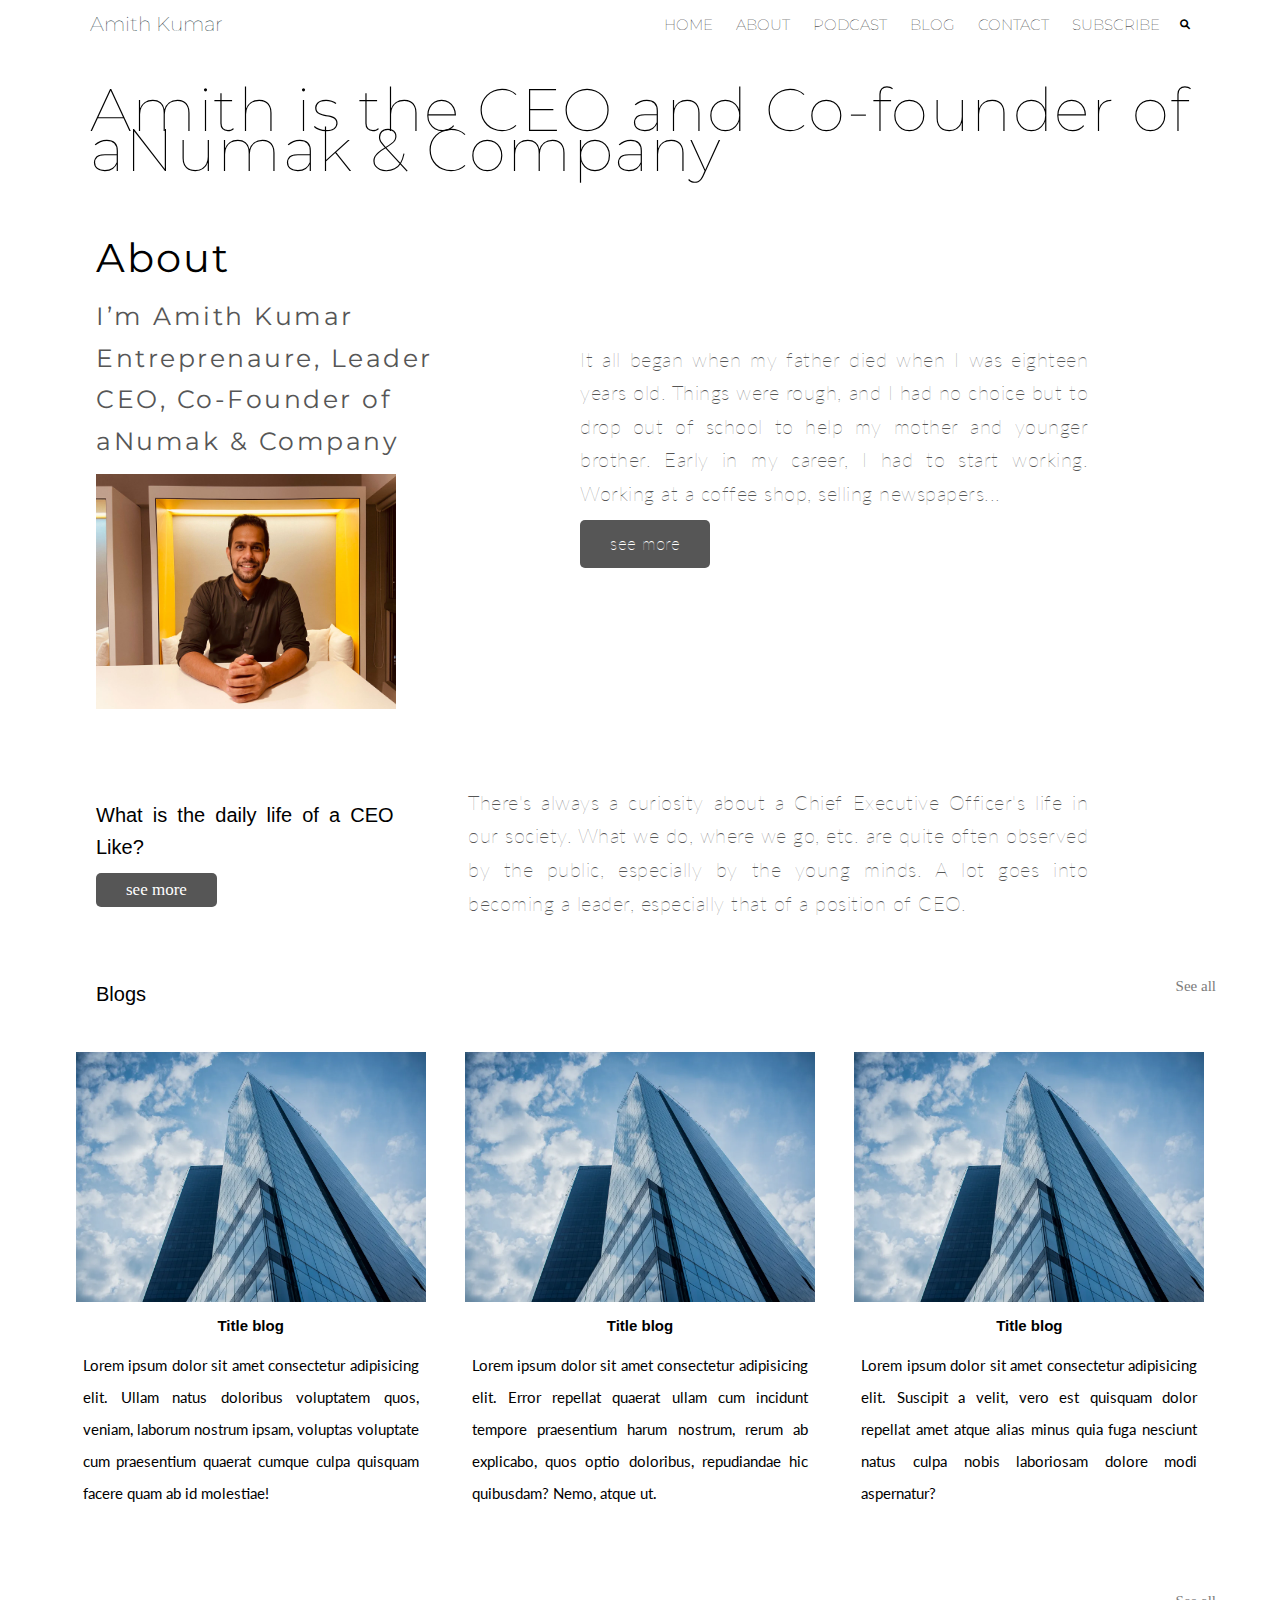
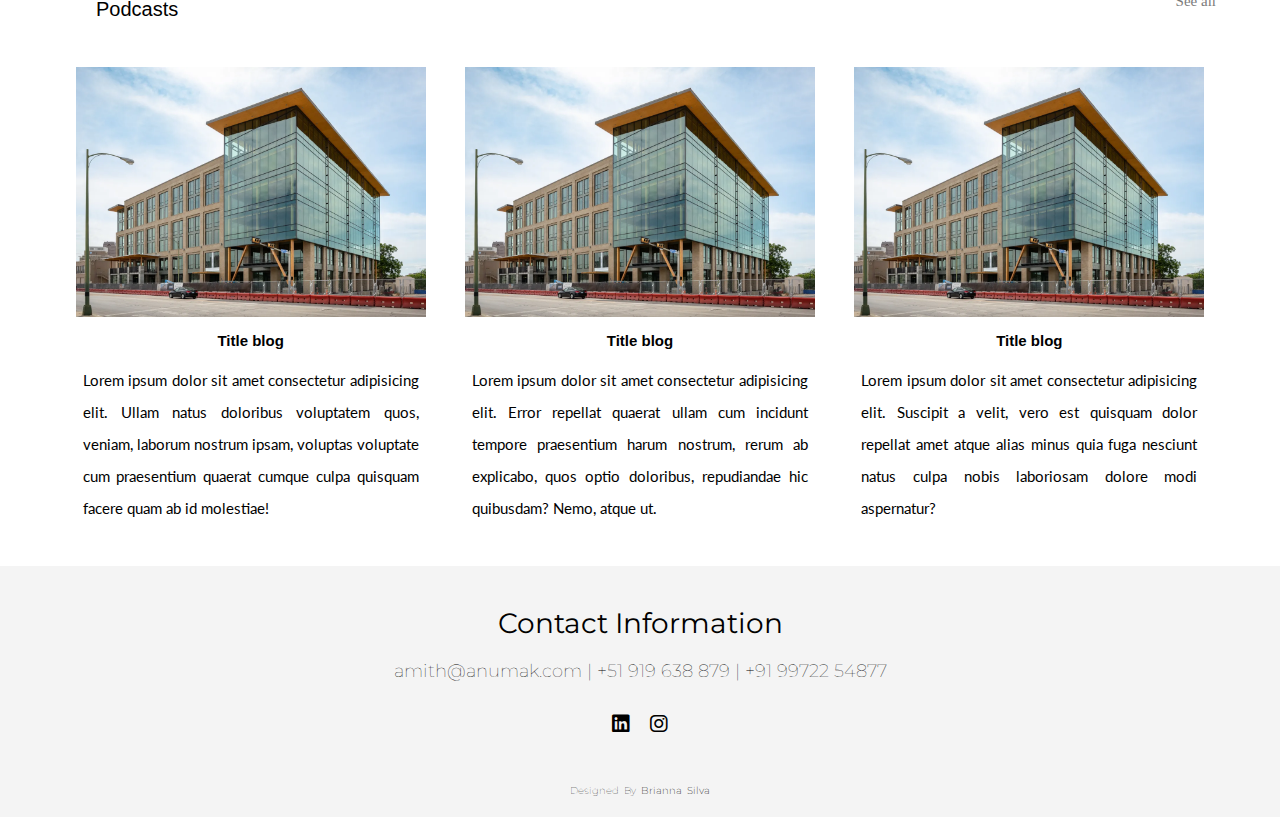
<file: index.html>
<!DOCTYPE html>
<html lang="en">

<head>
    <meta charset="UTF-8">
    <meta http-equiv="X-UA-Compatible" content="IE=edge">
    <meta name="viewport" content="width=device-width, initial-scale=1.0">
    <title>Amiths site</title>
    <!-- font awesome cdn link -->
    <link rel="stylesheet" href="https://cdnjs.cloudflare.com/ajax/libs/font-awesome/6.0.0/css/all.min.css">
    <link rel="stylesheet" href="css/main.css">
    <link rel="stylesheet" href="css/home.css">
    <link href='https://fonts.googleapis.com/css?family=Lato:400,700' rel='stylesheet' type='text/css'>
    <link href="https://fonts.googleapis.com/css2?family=Montserrat:wght@400;700&display=swap" rel="stylesheet">
    <link href="https://fonts.google.com/specimen/Red+Hat+Display" rel="stylesheet">
</head>

<body>
    <!-- header section starts -->
    <header class="header">
        <a href="./index.html" class="logo">Amith Kumar</a>
        <nav class="navbar">
            <a href="./index.html">Home</a>
            <a href="./about.html">About</a>
            <a href="./podcast.html">Podcast</a>
            <a href="./blogs.html">Blog</a>
            <a href="./contact.html">Contact</a>
            <a href="./subscribe.html">Subscribe</a>
        </nav>
        <div class="icons">
            <i class="fas fa-bars" id="menu-bars"></i>
            <i class="fas fa-search" id="search-icon"></i>
        </div>
        <form action="" class="search-form">
            <input type="search" name="" placeholder="Search here..." id="search-box">
            <label for="search-box" class="fas fa-search"></label>
        </form>
    </header>
    <!-- header section ends -->
    <!-- Title section begins -->
    <main>
        <section class="title">
            <h1>Amith is the CEO and Co-founder of aNumak & Company</h1>
        </section>
        <!-- Title section ends -->
        <!-- About section begins -->
        <section class="mainpage-about">
            <div class="mainpage-about-img">
                <h2>About</h2>
                <p>I’m Amith Kumar Entreprenaure, Leader CEO, Co-Founder of aNumak & Company </p>
                <img src="./assets/WhatsApp Image 2022-03-07 at 23.12.07.jpeg" alt="Image of Amith" class="img-about">
            </div>
            <div class="mainpage-about-info">
                <p>It all began when my father died when I was eighteen years old. Things were rough, and I had no choice but to drop out of school to help my mother and younger brother. Early in my career, I had to start working. Working at a coffee shop, selling newspapers...</p>
                <a href="./about.html" class="btn">see more</a>
            </div>
        </section>
        <!-- About section ends -->
        <!-- Life of a CEO section starts -->
        <section class="ceo">
            <div class="ceo-div">
                <div class="ceo-left">
                    <h2>What is the daily life of a CEO Like?</h2>
                    <a href="./singleblog.html" class="ceo-btn">see more</a>
                </div>
                <div class="ceo-r">
                    <p>There's always a curiosity about a Chief Executive Officer's life in our society. What we do,
                        where we go, etc. are quite often observed by the public, especially by the young minds. A lot
                        goes into becoming a leader, especially that of a position of CEO.</p>
                </div>
            </div>
        </section>
        <!-- Life of a CEO section ends -->
        <!-- Blogs starts -->
        <section class="blogs">
            <div class="blogs-firstdiv">
                <h1 class="blogs-title">Blogs</h1>
                <a href="./blogs.html" class="blogs-btn"> See all</a>
            </div>
            <div class="blogs-container">
                <div class="blogs-divs">
                    <img src="./assets/pexels-photo.webp" alt="" class="blogs-img">
                    <p><time datetime=""></time></p>
                    <h2 class="blogs-title-2">Title blog</h2>
                    <p class="blogs-small">Lorem ipsum dolor sit amet consectetur adipisicing elit. Ullam natus
                        doloribus voluptatem quos, veniam, laborum nostrum ipsam, voluptas voluptate cum praesentium
                        quaerat cumque culpa quisquam facere quam ab id molestiae!</p>
                </div>
                <div class="blogs-divs">
                    <img src="./assets/pexels-photo.webp" alt="" class="blogs-img">
                    <p><time datetime=""></time></p>
                    <h2 class="blogs-title-2">Title blog</h2>
                    <p class="blogs-small">Lorem ipsum dolor sit amet consectetur adipisicing elit. Error repellat
                        quaerat ullam cum incidunt tempore praesentium harum nostrum, rerum ab explicabo, quos optio
                        doloribus, repudiandae hic quibusdam? Nemo, atque ut.</p>
                </div>
                <div class="blogs-divs">
                    <img src="./assets/pexels-photo.webp" alt="" class="blogs-img">
                    <p><time datetime=""></time></p>
                    <h2 class="blogs-title-2">Title blog</h2>
                    <p class="blogs-small">Lorem ipsum dolor sit amet consectetur adipisicing elit. Suscipit a velit,
                        vero est quisquam dolor repellat amet atque alias minus quia fuga nesciunt natus culpa nobis
                        laboriosam dolore modi aspernatur?</p>
                </div>
            </div>
        </section>
        <!-- Blogs ends -->
        <!-- Podcasts starts -->
        <section class="podcasts">
            <div class="podcasts-firstdiv">
                <h1 class="podcasts-title">Podcasts</h1>
                <a href="./podcast.html" class="podcasts-btn"> See all</a>
            </div>
            <div class="podcasts-container">
                <div class="podcasts-divs">
                    <img src="./assets/the-soto-mass-timber-office-building-hero.webp" alt="" class="podcasts-img">
                    <p><time datetime=""></time></p>
                    <h2 class="podcasts-title-2">Title blog</h2>
                    <p class="podcasts-small">Lorem ipsum dolor sit amet consectetur adipisicing elit. Ullam natus
                        doloribus voluptatem quos, veniam, laborum nostrum ipsam, voluptas voluptate cum praesentium
                        quaerat cumque culpa quisquam facere quam ab id molestiae!</p>
                </div>
                <div class="podcasts-divs">
                    <img src="./assets/the-soto-mass-timber-office-building-hero.webp" alt="" class="podcasts-img">
                    <p><time datetime=""></time></p>
                    <h2 class="podcasts-title-2">Title blog</h2>
                    <p class="podcasts-small">Lorem ipsum dolor sit amet consectetur adipisicing elit. Error repellat
                        quaerat ullam cum incidunt tempore praesentium harum nostrum, rerum ab explicabo, quos optio
                        doloribus, repudiandae hic quibusdam? Nemo, atque ut.</p>
                </div>
                <div class="podcasts-divs">
                    <img src="./assets/the-soto-mass-timber-office-building-hero.webp" alt="" class="podcasts-img">
                    <p><time datetime=""></time></p>
                    <h2 class="podcasts-title-2">Title blog</h2>
                    <p class="podcasts-small">Lorem ipsum dolor sit amet consectetur adipisicing elit. Suscipit a velit,
                        vero est quisquam dolor repellat amet atque alias minus quia fuga nesciunt natus culpa nobis
                        laboriosam dolore modi aspernatur?</p>
                </div>
            </div>
        </section>
        <!-- Podcasts ends -->
    </main>
    <!-- Footter section stars -->
    <footer>
        <div class="footer-content">
            <h3> Contact information</h3>
            <p>amith@anumak.com | +51 919 638 879 | +91 99722 54877</p>
            <ul class="socials">
                <li><a href="https://www.linkedin.com/in/kumar-amith/" class="fab fa-linkedin" target="_blank"
                        rel="noopener noreferrer"></a></li>
                <li><a href="https://www.instagram.com/theamithkumar/" class="fab fa-instagram" target="_blank"
                        rel="noopener noreferrer"></a></li>
            </ul>
        </div>
        <div class="footer-bottom">
            <p> Designed by <span> Brianna Silva</span></p>
        </div>
    </footer>

    <!-- Foottter section ends
 -->
    <script src="./index.js"></script>
</body>

</html>
</file>
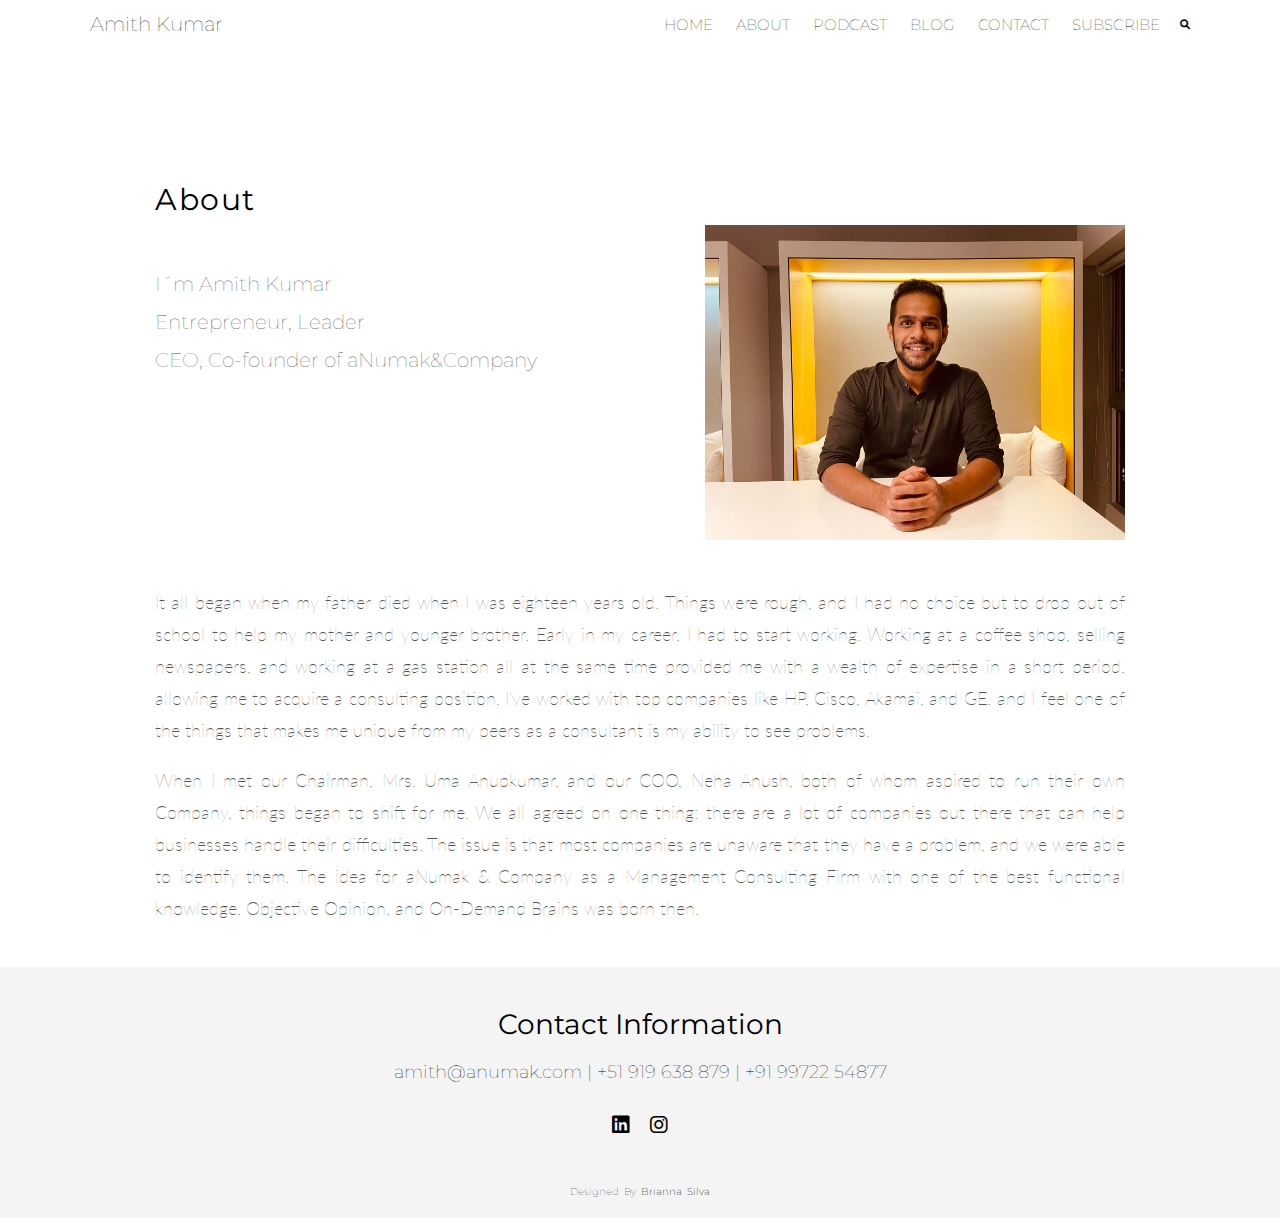
<file: about.html>
<!DOCTYPE html>
<html lang="en">
    <head>
        <meta charset="UTF-8">
        <meta http-equiv="X-UA-Compatible" content="IE=edge">
        <meta name="viewport" content="width=device-width, initial-scale=1.0">
        <title>About</title>
        <!-- font awesome cdn link -->
        <link rel="stylesheet" href="https://cdnjs.cloudflare.com/ajax/libs/font-awesome/6.0.0/css/all.min.css">
        <link rel="stylesheet" href="css/main.css">
        <link rel="stylesheet" href="css/about.css">
        <link href="https://fonts.googleapis.com/css2?family=Montserrat:wght@400;700&display=swap" rel="stylesheet">
        <link href="https://fonts.google.com/specimen/Red+Hat+Display" rel="stylesheet">
        <link href='https://fonts.googleapis.com/css?family=Lato:400,700' rel='stylesheet' type='text/css'>
        
    </head>
<body>
        <!-- header section starts -->
<header class="header">
    <a href="./index.html" class="logo">Amith Kumar</a>
    <nav class="navbar">
       <a href="./index.html">Home</a>
       <a href="./about.html">About</a>
       <a href="./podcast.html">Podcast</a>
       <a href="./blogs.html">Blog</a>
       <a href="./contact.html">Contact</a>
       <a href="./subscribe.html">Subscribe</a>
    </nav>
    <div class="icons">
        <i class="fas fa-bars" id="menu-bars"></i>
        <i class="fas fa-search" id="search-icon"></i>
    </div>
    <form action="" class="search-form">
        <input type="search" name="" placeholder="Search here..." id="search-box">
        <label for="search-box" class="fas fa-search"></label>
    </form>
</header>
<!-- header section ends -->
<!-- Main section starts -->
<main>
    <section class="page-about">
        <div class="page-about-top">
            <div class="page-about-top-left">
                <h1>About</h1>
                <div class="page-about-presentation"><p>I´m Amith Kumar <br> Entrepreneur, Leader <br>CEO, Co-founder of aNumak&Company</p></div>
            </div>
            <div class="page-about-img">
                <img src="./assets/WhatsApp Image 2022-03-07 at 23.12.07.jpeg" alt="Image of Amith" class="about-img">
            </div>
        </div>
    </section>
    <section class="page-about-p">
        <p>It all began when my father died when I was eighteen years old. Things were rough, and I had no choice but to drop out of school to help my mother and younger brother. Early in my career, I had to start working. Working at a coffee shop, selling newspapers, and working at a gas station all at the same time provided me with a wealth of expertise in a short period, allowing me to acquire a consulting position. I've worked with top companies like HP, Cisco, Akamai, and GE, and I feel one of the things that makes me unique from my peers as a consultant is my ability to see problems.</p>
        <p>When I met our Chairman, Mrs. Uma Anupkumar, and our COO, Neha Anush, both of whom aspired to run their own Company, things began to shift for me. We all agreed on one thing: there are a lot of companies out there that can help businesses handle their difficulties. The issue is that most companies are unaware that they have a problem, and we were able to identify them. The idea for aNumak & Company as a Management Consulting Firm with one of the best functional knowledge, Objective Opinion, and On-Demand Brains was born then. </p>
    </section>
</main>
<!-- Main section ends -->
<!-- Footter section stars -->
<footer>
    <div class="footer-content">
        <h3> Contact information</h3>
        <p>amith@anumak.com | +51 919 638 879 | +91 99722 54877</p>
        <ul class="socials">
            <li><a href="https://www.linkedin.com/in/kumar-amith/" class="fab fa-linkedin" target="_blank" rel="noopener noreferrer"></a></li>
            <li><a href="https://www.instagram.com/theamithkumar/" class="fab fa-instagram" target="_blank" rel="noopener noreferrer"></a></li>
        </ul>
    </div>
    <div class="footer-bottom">
        <p> Designed by <span> Brianna Silva</span></p>
    </div>
</footer>


<!-- Foottter section ends-->




<script src="./index.js"></script>
</body>
</html>
</file>
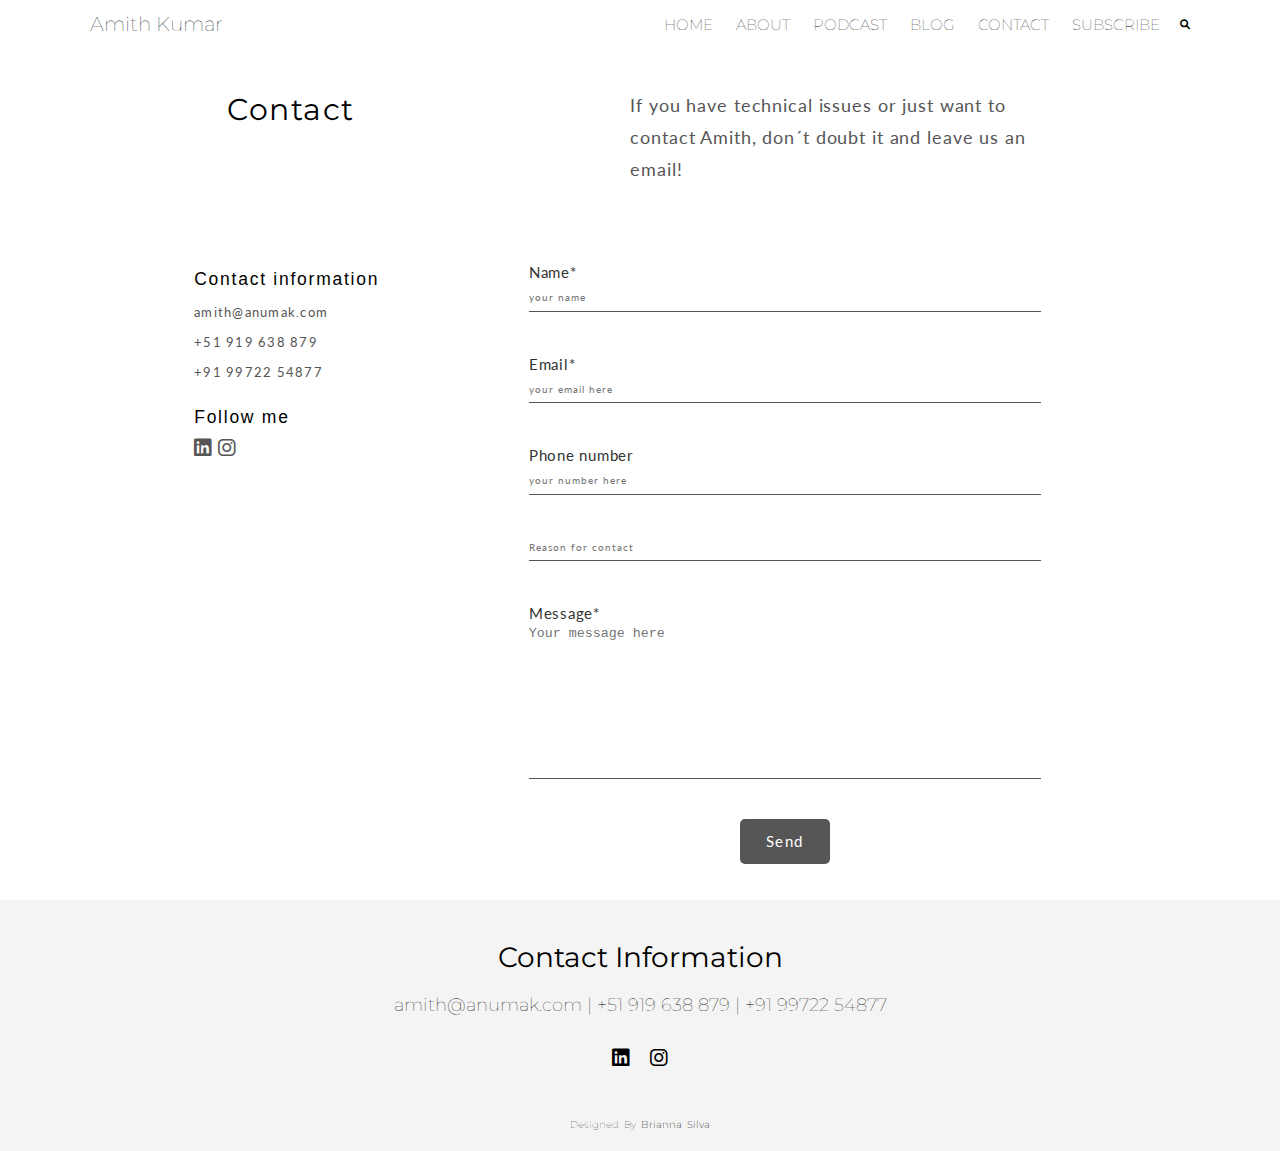
<file: contact.html>
<!DOCTYPE html>
<html lang="en">
    <head>
        <meta charset="UTF-8">
        <meta http-equiv="X-UA-Compatible" content="IE=edge">
        <meta name="viewport" content="width=device-width, initial-scale=1.0">
        <title>Contact</title>
        <!-- font awesome cdn link -->
        <link rel="stylesheet" href="https://cdnjs.cloudflare.com/ajax/libs/font-awesome/6.0.0/css/all.min.css">
        <link rel="stylesheet" href="./css/main.css">
        <link href='https://fonts.googleapis.com/css?family=Lato:400,700' rel='stylesheet' type='text/css'>
        <link href="https://fonts.googleapis.com/css2?family=Montserrat:wght@400;700&display=swap" rel="stylesheet">
        <link href="https://fonts.google.com/specimen/Red+Hat+Display" rel="stylesheet">
        <link rel="stylesheet" href="./css/contact.css">
    </head>
<body>
        <!-- header section starts -->
<header class="header">
    <a href="./index.html" class="logo">Amith Kumar</a>
    <nav class="navbar">
       <a href="./index.html">Home</a>
       <a href="./about.html">About</a>
       <a href="./podcast.html">Podcast</a>
       <a href="./blogs.html">Blog</a>
       <a href="./contact.html">Contact</a>
       <a href="./subscribe.html">Subscribe</a>
    </nav>
    <div class="icons">
        <i class="fas fa-bars" id="menu-bars"></i>
        <i class="fas fa-search" id="search-icon"></i>
    </div>
    <form action="" class="search-form">
        <input type="search" name="" placeholder="Search here..." id="search-box">
        <label for="search-box" class="fas fa-search"></label>
    </form>
</header>
<!-- header section ends -->
 <!-- Title section begins -->
 <main>
     <section class="contact-section-1">
         <div class="contact-title">
             <h1>Contact</h1>
         </div>
         <div class="contact-right">
             <p>If you have technical issues or just want to contact Amith, don´t doubt it and leave us an email!</p>
         </div>
     </section>
     <section class="contact-section-2">
         <div class="section-2-left">
            <div class="contact-information">
                <h2>Contact information</h2>
                <p>amith@anumak.com</p>
                <p> +51 919 638 879 </p>
                <p> +91 99722 54877</p>
            </div>
            <div class="contact-follow">
                <h2>Follow me</h2>
                <ul class="contact-socials">
                   <li><a href="https://www.linkedin.com/in/kumar-amith/" class="fab fa-linkedin"></a></li>
                   <li><a href="https://www.instagram.com/theamithkumar/" class="fab fa-instagram"></a></li>
                </ul>
            </div>
         </div>
         <div class="section-2-right">
            <div class="contact-form-div">
                <form action="#" method="post" id="contact-form">
                    <ul class="contact-form-info">
                        <li>
                            <label for="name">Name*</label>
                            <input type="text" name="name" id="name" placeholder="your name" required>
                        </li>
                        <li>
                            <label for="email">Email*</label>
                            <input type="email" name="email" id="email" placeholder="your email here" required>
                        </li>
                        <li>
                            <label for="number">Phone number</label>
                            <input type="tel" name="number" id="number" placeholder="your number here" aria-required="false">
                        </li>
                        <li class="list">
                            <input type="text" list="list" placeholder="Reason for contact" style="width: 40vw" required>
                            <datalist id="list" style="width: 40vw">
                                <option>Contact Amith</option>
                                <option>Contact technical support</option>
                                <option>Other</option>
                            </datalist>
                        </li>
                        <li>
                            <label for="message">Message* </label>
                            <textarea name="message" id="message" cols="30" rows="10" placeholder="Your message here" required></textarea>
                        </li>
                    </ul>
                </form>
             </div>
             <div class="contact-button">
                <button class="contact-button-button ">Send</button>
             </div>
         </div>
     </section>
 </main>
<!-- Footter section stars -->
 <footer>
    <div class="footer-content">
        <h3> Contact information</h3>
        <p>amith@anumak.com | +51 919 638 879 | +91 99722 54877</p>
        <ul class="socials">
            <li><a href="https://www.linkedin.com/in/kumar-amith/" class="fab fa-linkedin" target="_blank" rel="noopener noreferrer"></a></li>
            <li><a href="https://www.instagram.com/theamithkumar/" class="fab fa-instagram" target="_blank" rel="noopener noreferrer"></a></li>
        </ul>
    </div>
     <div class="footer-bottom">
        <p> Designed by <span> Brianna Silva</span></p>
    </div>
 </footer>

<!-- Foottter section ends-->




 <script src="./index.js"></script>
</body>
</html>
</file>
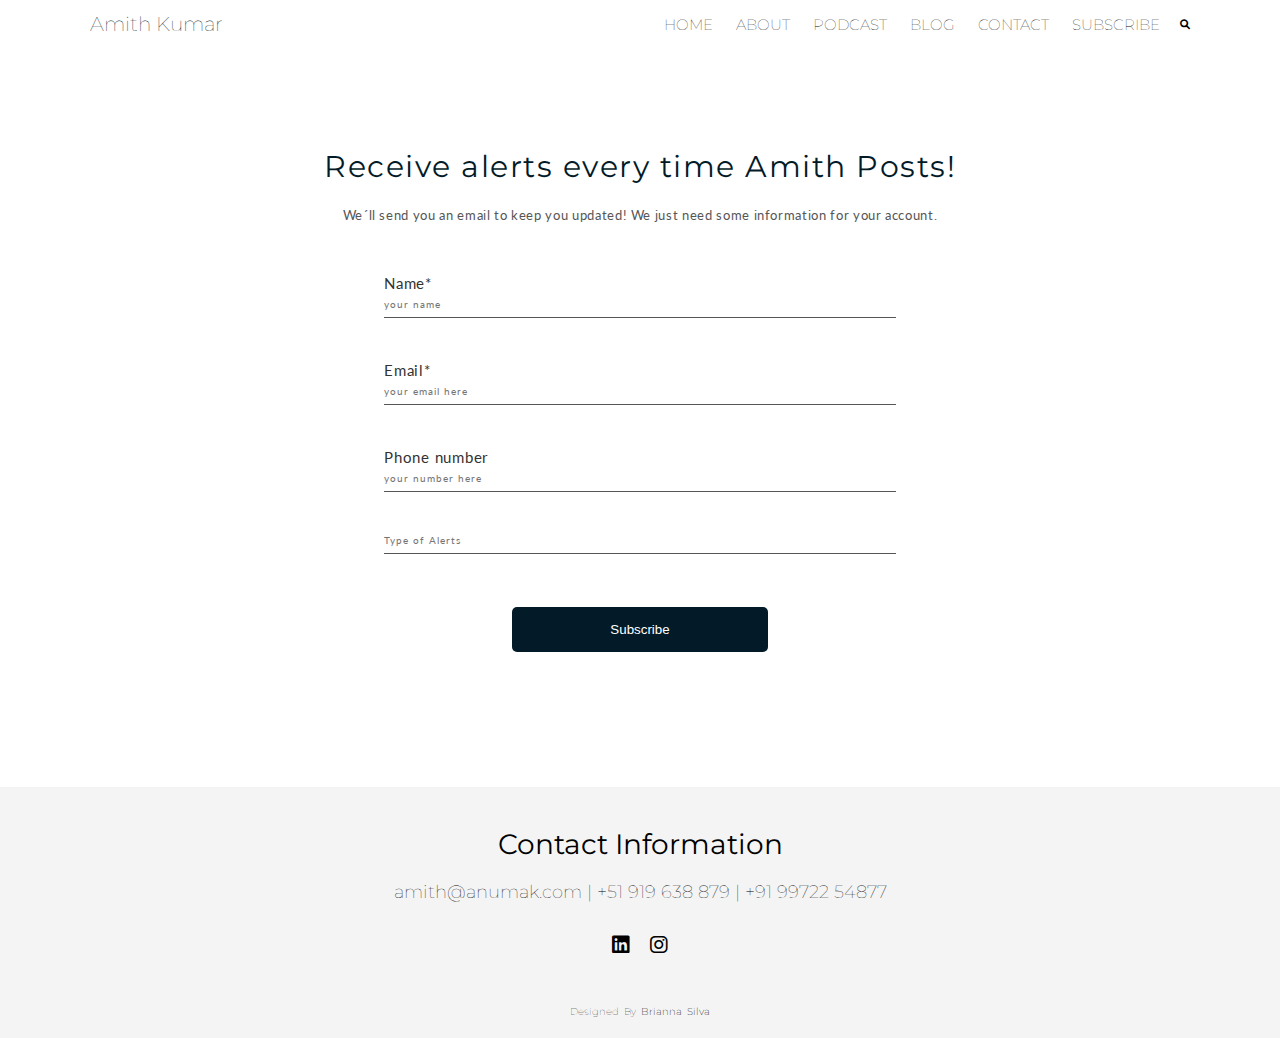
<file: subscribe.html>
<!DOCTYPE html>
<html lang="en">
    <head>
        <meta charset="UTF-8">
        <meta http-equiv="X-UA-Compatible" content="IE=edge">
        <meta name="viewport" content="width=device-width, initial-scale=1.0">
        <title>Subscribe</title>
        <!-- font awesome cdn link -->
        <link rel="stylesheet" href="https://cdnjs.cloudflare.com/ajax/libs/font-awesome/6.0.0/css/all.min.css">
        <link rel="stylesheet" href="./css/main.css">
        <link href="https://fonts.googleapis.com/css2?family=Montserrat:wght@400;700&display=swap" rel="stylesheet">
        <link href="https://fonts.google.com/specimen/Red+Hat+Display" rel="stylesheet">
        <link href='http://fonts.googleapis.com/css?family=Lato:400,700' rel='stylesheet' type='text/css'>
        <link rel="stylesheet" href="./css/subscribe.css">
    </head>
<body>
        <!-- header section starts -->
<header class="header">
    <a href="./index.html" class="logo">Amith Kumar</a>
    <nav class="navbar">
       <a href="./index.html">Home</a>
       <a href="./about.html">About</a>
       <a href="./podcast.html">Podcast</a>
       <a href="./blogs.html">Blog</a>
       <a href="./contact.html">Contact</a>
       <a href="./subscribe.html">Subscribe</a>
    </nav>
    <div class="icons">
        <i class="fas fa-bars" id="menu-bars"></i>
        <i class="fas fa-search" id="search-icon"></i>
    </div>
    <form action="" class="search-form">
        <input type="search" name="" placeholder="Search here..." id="search-box">
        <label for="search-box" class="fas fa-search"></label>
    </form>
</header>
<!-- header section ends -->
<!-- Main section starts -->
<main>
    <section class="subscribe-page">
        <div class="subscribe-page-div-1">
            <h1>Receive alerts every time Amith Posts!</h1>
        </div>
        <div class="subscribe-page-div-2">
            <h2>We´ll send you an email to keep you updated! We just need some information for your account. </h2>
        </div>
        <div class="subscribe-page-div-3">
            <form action="#" method="post" id="form">
                <ul class="subscribe-page-info">
                    <li>
                        <label for="author">Name* </label>
                        <input type="text" name="author" id="author" placeholder="your name" required>
                    </li>
                    <li>
                        <label for="email">Email*</label>
                        <input type="email" name="email" id="email" placeholder="your email here" required>
                    </li>
                    <li>
                        <label for="number">Phone number</label>
                        <input type="tel" name="number" id="number" placeholder="your number here" aria-required="false">
                    </li>
                    <li class="list">
                        <input type="text" list="list" placeholder="Type of Alerts" style="width: 40vw">
                        <datalist id="list" style="width: 40vw">
                            <option>Every post</option>
                            <option>Weekly</option>
                            <option>Every two weeks</option>
                            <option>Monthly</option>
                        </datalist>
                    </li>
                </ul>
            </form>
        </div>
        <div class="subscribe-button">
            <button style="width: 20vw; height: 5vh;">Subscribe</button>
        </div>
    </section>
</main>
<!-- Footter section stars -->
<footer>
    <div class="footer-content">
        <h3> Contact information</h3>
        <p>amith@anumak.com | +51 919 638 879 | +91 99722 54877</p>
        <ul class="socials">
            <li><a href="https://www.linkedin.com/in/kumar-amith/" class="fab fa-linkedin" target="_blank" rel="noopener noreferrer"></a></li>
            <li><a href="https://www.instagram.com/theamithkumar/" class="fab fa-instagram" target="_blank" rel="noopener noreferrer"></a></li>
        </ul>
    </div>
    <div class="footer-bottom">
        <p> Designed by <span> Brianna Silva</span></p>
    </div>
</footer>

<!-- Foottter section ends-->


        <script src="./index.js"></script>
</body>
</html>
</file>
<file: css/main.css>
/* Basic structure starts */

@import url("https://fonts.googleapis.com/css2?family=Montserrat:wght@400;700&display=swap");
.montserrat {
  font-family: "Montserrat", sans-serif;
}

@import url("https://fonts.googleapis.com/css?family=Lato:400,700");
.lato {
  font-family: "Lato", sans-serif;
}

@import url("https://fonts.google.com/specimen/Red+Hat+Display");
.redhatdisplay {
  font-family: "Redhatdisplay", sans-serif;
}

:root {
  --black: #000000;
  --white: #ffffff;
  --grey900: #323232;
  --grey700: #565656;
  --grey500: #7b7b7b;
  --grey300: #cccccc;
  --grey100: #f4f4f4;
  --red: #e10000;
  --golden: #dba858;
  --darkblue: #031b28;
  --border: 1rem solid rgba(0, 0, 0, 0.2);
  --box-shadow: 0 0.5rem 1rem rgba(0, 0, 0, 0.1);
  --headingfonts: "Montserrat", sans-serif;
  --bodyfonts: "Lato", sans-serif;
}

* {
  margin: 0;
  padding: 0;
  box-sizing: border-box;
  outline: none;
  border: none;
  font-weight: lighter;
  text-decoration: none;
}

html {
  font-size: 62.5%;
  overflow-x: hidden;
  scroll-behavior: smooth;
  scroll-padding-top: 6rem;
}

/* Basic structure ends */

/* Header starts */

.header {
  position: fixed;
  top: 0;
  left: 0;
  right: 0;
  z-index: 1000;
  background-color: #ffffff;
  display: flex;
  align-items: center;
  padding: 1.2rem 7%;
  font-family: var(--headingfonts);
  width: 100vw;
}

.header .logo {
  color: var(--darkblue);
  font-size: 2rem;
  margin-right: auto;
}

.header .navbar a {
  color: var(--black);
  margin-right: 2rem;
  font-size: 1.5rem;
  text-transform: uppercase;
}

.header .navbar a:hover {
  color: var(--golden);
}

.header .icons .i {
  height: 4.5rem;
  line-height: 4.5rem;
  width: 4.5rem;
  text-align: center;
  color: #000000;
  background-color: #ffffff;
  margin-left: 0.7rem;
  font-size: 1.7rem;
  cursor: pointer;
}

.header .icons i:hover {
  color: var(--golden);
}

.header .search-form {
  position: absolute;
  background: #ffffff;
  border-radius: 0.5rem;
  display: flex;
  align-items: center;
  box-shadow: var(--box-shadow);
  top: 100%;
  right: 7%;
  height: 6rem;
  width: 50rem;
  padding: 1rem;
  display: none;
}

.header .search-form.active {
  display: flex;
  border-top: none;
}

.header .search-form #search-box {
  width: 100%;
  border: none;
  border-radius: 0.5rem;
  padding: 1rem;
  font-size: 1.7rem;
  color: #000000;
  height: 100%;
}

.header .search-form label {
  font-size: 2rem;
  padding-left: 1rem;
  padding-right: 0.5rem;
  cursor: pointer;
  color: #000000;
}

.header .search-form label:hover {
  color: #dba858;
}

#menu-bars {
  display: none;
}

/* Header ends */

/* Footer begins */

footer {
  background-color: var(--grey100);
  height: auto;
  width: 100vw;
  font-family: "Montserrat";
  padding-top: 42px;
  color: #000000;
}
.footer-content {
  display: flex;
  align-items: center;
  justify-content: center;
  flex-direction: column;
  text-align: center;
}

.footer-content h3 {
  font-size: 2.75rem;
  font-weight: 400;
  text-transform: capitalize;
  line-height: 3rem;
}
.footer-content p {
  max-width: 90vw;
  margin: 12px auto;
  line-height: 42px;
  font-size: 1.75rem;
}
.socials {
  list-style: none;
  display: flex;
  align-items: center;
  justify-content: center;
  margin: 1rem 0 3rem 0;
}

.socials li {
  margin: 0 10px;
}
.socials a {
  text-decoration: none;
  color: var(--black);
}
.fab {
  font-size: 2rem;
  transition: color 0.2s ease;
}
.socials a:hover {
  color: var(--golden);
}

.footer-bottom {
  background-color: var(--grey100);
  width: 100vw;
  padding: 20px 0;
  text-align: center;
}
.footer-bottom p {
  font-size: 1rem;
  word-spacing: 2px;
  text-transform: capitalize;
}
.footer-bottom span {
  text-transform: capitalize;
  opacity: 4;
  font-weight: 200;
}

/* Footer ends */

/* media queries */

@media (max-width: 991px) {
  html {
    font-size: 55%;
  }
  .header {
    padding: 1.5rem;
  }
}

/* TABLET */
@media (max-width: 768px) {
  #menu-bars {
    display: inline-block;
  }
  .header .search-form {
    top: 100%;
    left: 0;
    right: 0;
    border-top: var(--border);
    width: 100%;
    border-radius: 0;
  }

  .header .navbar {
    position: absolute;
    top: 100%;
    left: 0;
    right: 0;
    border-top: none;
    border-bottom: none;
    background: #ffffff;
    display: none;
  }

  .header .navbar.active {
    display: block;
  }

  .header .navbar a {
    display: block;
    background: #ffffff;
    padding: 1.5rem;
    margin: 1.5rem;
    border-radius: 0.5rem;
  }

  /* Footer */
  .footer {
    display: flex;
    flex-wrap: wrap;
    flex-direction: column-reverse;
    align-content: center;
    flex-flow: column wrap;
  }
  .page-footer .credit {
    align-content: flex-end;
    align-items: center;
  }
}
</file>
<file: css/home.css>
.title {
  display: flex;
  left: 11vw;
  right: 26.67%;
  top: 10%;
  bottom: 89.41%;
  font-family: "Montserrat";
  font-style: normal;
  font-weight: 400;
  font-size: 3rem;
  line-height: 4rem;
  letter-spacing: 0.05em;
  color: #000000;
  border-top: 50vh;
  padding-top: 10vh;
  padding-bottom: 10vh;
  padding-left: 7vw;
}

.mainpage-about {
  display: flex;
  flex-direction: row;
  justify-content: center;
  align-items: center;
  padding-top: 5vh;
  position: relative;
  width: 80vw;
  height: 10vh;
  left: 5%;
  order: 2;
  flex-grow: 0;
  margin: 165px 0px;
  padding-left: 2.5vw;
  padding-bottom: 15vh;
}

.mainpage-about .mainpage-about-img p {
  display: flex;
  position: relative;
  width: 80%;
  height: 40%;
  font-family: "Montserrat";
  font-style: normal;
  font-weight: 400;
  font-size: 2.5rem;
  line-height: 166%;
  letter-spacing: 0.1em;
  color: #565656;
  flex-grow: 0;
  margin: 12px 0 12px 0;
}

.mainpage-about .mainpage-about-img img {
  display: flex;
  width: 300px;
  height: 235px;
  left: 0rem;
  top: 0;
}

.mainpage-about h2 {
  display: flex;
  flex-direction: row;
  justify-content: left;
  align-items: center;
  padding: 0rem;
  font-family: "Montserrat";
  font-style: normal;
  font-weight: 400;
  font-size: 4rem;
  line-height: 133%;
  letter-spacing: 0.05em;
}

.mainpage-about-info {
  display: table-column;
  width: 100vw;
  height: 31vh;
  left: 0px;
  top: 0px;
  font-family: "Lato";
  font-style: normal;
  font-weight: 400;
  font-size: 2rem;
  line-height: 168%;
  text-align: justify;
  letter-spacing: 0.05rem;
  color: #565656;
}
.mainpage-about-info p {
  padding-top: 12px;
}

.mainpage-about-info a {
  margin-top: 1rem;
  display: inline-block;
  background: var(--grey700);
  color: #fff;
  border-radius: 0.5rem;
  padding: 0.7rem 3rem;
  cursor: pointer;
  font-size: 1.7rem;
}
.mainpage-about-info a:hover {
  background: #dba858;
}

/* About ends */
/* CEO Starts */
.ceo {
  padding-left: 5%;
}
.ceo-div {
  display: flex;
  flex-direction: row;
  justify-content: center;
  align-items: center;
  width: 80vw;
  left: 5%;
  order: 2;
  flex-grow: 0;
  padding-left: 2.5vw;
  margin-bottom: 12px;
  margin-top: 12px;
}
.ceo-left {
  width: 60vw;
  margin: 2.9rem 0rem;
}

.ceo-left h2 {
  font-family: sans-serif;
  font-size: 2rem;
  line-height: 32px;
  text-align: justify;
  width: 80%;
}

.ceo-r {
  display: table-column;
  width: 100vw;
  left: 0px;
  top: 0px;
  font-family: "Lato";
  font-style: normal;
  font-weight: 400;
  font-size: 2rem;
  line-height: 168%;
  text-align: justify;
  letter-spacing: 0.05rem;
  color: #565656;
}

.ceo-btn {
  margin-top: 1rem;
  display: inline-block;
  background: var(--grey700);
  color: #fff;
  border-radius: 0.5rem;
  padding: 0.7rem 3rem;
  cursor: pointer;
  font-size: 1.7rem;
  justify-content: start;
}
.ceo-btn:hover {
  background: #dba858;
}

/* CEO Ends */

/* Blogs stars */
.blogs {
  padding-left: 5vw;
  padding-right: 5vw;
}

.blogs-container {
  display: grid;
  max-width: 90vw;
  min-width: 75vw;
  margin-top: 42px;
  margin-left: auto;
  margin-right: auto;
  grid-auto-columns: 1fr;
  grid-column-gap: 16px;
  grid-row-gap: 16px;
  grid-template-columns: 1fr 1fr 1fr;
  grid-template-rows: auto;
  justify-items: center;
  align-items: start;
  justify-content: center;
}
.blogs-firstdiv {
  display: flex;
  flex-direction: row;
  justify-content: space-between;
  max-width: 90vw;
  min-width: 75vw;
  margin-top: 42px;
  margin-left: auto;
  margin-right: auto;
}

.blogs-title {
  font-family: sans-serif;
  font-size: 2rem;
  line-height: 32px;
  text-align: justify;
  padding-left: 2.5vw;
}

.blogs-img {
  width: 350px;
  height: 250px;
}

.blogs-title-2 {
  font-family: "Ebrima", sans-serif;
  font: 1.5rem;
  line-height: 28px;
  font-weight: 700;
  margin-top: 0.75vw;
  margin-bottom: 0.75vw;
}

.blogs-small {
  font-family: "Lato", sans-serif;
  text-align: justify;
  font-size: 1.5rem;
  font-weight: 400;
  line-height: 32px;
  width: 90%;
}
.blogs-btn {
  text-decoration: none;
  font-size: 1.5rem;
  color: var(--grey500);
}

.blogs-btn:hover {
  color: var(--golden);
}
.blogs-divs {
  display: flex;
  margin-bottom: 42px;
  flex-direction: column;
  align-items: center;
}
/* Blogs ends */

/* Podcasts main page starts */
.podcasts {
  padding-left: 5vw;
  padding-right: 5vw;
}

.podcasts-container {
  display: grid;
  max-width: 90vw;
  min-width: 75vw;
  margin-top: 42px;
  margin-left: auto;
  margin-right: auto;
  grid-auto-columns: 1fr;
  grid-column-gap: 16px;
  grid-row-gap: 16px;
  grid-template-columns: 1fr 1fr 1fr;
  grid-template-rows: auto;
  justify-items: center;
  align-items: start;
  justify-content: center;
}
.podcasts-firstdiv {
  display: flex;
  flex-direction: row;
  justify-content: space-between;
  max-width: 90vw;
  min-width: 75vw;
  margin-top: 42px;
  margin-left: auto;
  margin-right: auto;
}

.podcasts-title {
  font-family: sans-serif;
  font-size: 2rem;
  line-height: 32px;
  text-align: justify;
  padding-left: 2.5vw;
}

.podcasts-img {
  width: 350px;
  height: 250px;
}

.podcasts-title-2 {
  font-family: "Ebrima", sans-serif;
  font: 1.5rem;
  line-height: 28px;
  font-weight: 700;
  margin-top: 0.75vw;
  margin-bottom: 0.75vw;
}

.podcasts-small {
  font-family: "Lato", sans-serif;
  text-align: justify;
  font-size: 1.5rem;
  font-weight: 400;
  line-height: 32px;
  width: 90%;
}
.podcasts-btn {
  text-decoration: none;
  font-size: 1.5rem;
  color: var(--grey500);
}

.podcasts-btn:hover {
  color: var(--golden);
}
.podcasts-divs {
  display: flex;
  margin-bottom: 42px;
  flex-direction: column;
  align-items: center;
}
/* media queries */

@media (max-width: 450px) {
  .mainpage-about {
    flex-direction: column;
    align-items: center;
    padding-bottom: 30vh;
    margin-top: 280px;
  }
  .mainpage-about-img {
    padding-left: 5px;
  }
  .mainpage-about-info {
    padding-right: 5px;
    padding-top: 20px;
    margin-bottom: 20px;
    width: 90vw;
    padding-left: 5vw;
  }
  .ceo-div {
    padding-left: 5px;
    padding-right: 5px;
    padding-bottom: 0.25vw;
    margin-bottom: 12px;
    display: flex;
    flex-direction: column;
  }
  .ceo-left {
    width: 90vw;
    padding: 0 5vw 0 5vw;
  }
  .ceo-r {
    max-width: 90vw;
    padding-right: 5vw;
    padding-left: 5vw;
  }
  .blogs-container {
    display: flex;
    flex-direction: column;
    padding-top: -24px;
    align-items: center;
  }
  .podcasts-container {
    display: flex;
    flex-direction: column;
    padding-top: -24px;
    align-items: center;
  }
}

@media (min-width: 451px) and (max-width: 768px) {
  .title {
   padding-bottom: 6.5vh; 
  }
  .mainpage-about {
    flex-direction: column;
    align-items: center;
    padding-bottom: 0;
  }

  .mainpage-about-info {
    width: 90vw;
    padding-left: 5vw;
  }
  .mainpage-about-img {
    margin-top: 15vh;
  }
  .mainpage-about h2 {
    margin-top: 80px;
  }
  .mainpage-about .mainpage-about-img p {
   height: auto; 
  }
  .mainpage-about .mainpage-about-img img {
    width: 300px;
    height: 236px;
  }
  .ceo {
    margin-left: 5vw;
    margin-right: 5vw;
    padding-top: 200px;
  }
  .ceo.div {
    display: table-column;
    flex-direction: column;
    align-items: center;
    padding-left: 15vw;
    width: 80vw;
    padding-top: 0;
  }
  .ceo-left {
    width: 90vw;
    margin-top: 12vh;
  }
  .ceo-r {
    width: 90vw;
    padding-right: 5vw;
  }

  .ceo-div {
    display: flex;
    flex-direction: column;
    margin-bottom: 6px;
    margin-top: 6px;
    padding-bottom: 0;
    padding-top: 0;
  }
  .blogs-container {
    display: flex;
    flex-direction: column;
    padding-top: -24px;
    align-items: center;
  }
  .podcasts-container {
    display: flex;
    flex-direction: column;
    padding-top: -24px;
    align-items: center;
  }
}


@media (max-width: 991px) {
  .blogs-img {
    width: 200px;
    height: 125px;
  }
  .podcasts-img {
    width: 200px;
    height: 125px;
  }
  .mainpage-about .mainpage-about-img p {
   height: auto; 
  }
}
</file>
<file: css/about.css>
/* ABOUT PAGE BEGINGS */
.page-about {
  margin-top: 10vh;
  margin-right: 155px;
  margin-left: 155px;
}
.page-about-top {
  display: flex;
  flex-direction: row;
  flex-wrap: wrap;
  justify-content: space-between;
}
.page-about-top-left {
  display: flex;
  flex-direction: column;
}
.page-about-top h1 {
  right: 26.67%;
  top: 10%;
  bottom: 89.41%;
  font-family: "Montserrat";
  font-style: normal;
  font-weight: 400;
  font-size: 3rem;
  line-height: 4rem;
  letter-spacing: 0.05em;
  color: #000000;
  border-top: 50vh;
  padding-top: 10vh;
  padding-bottom: 5vh;
}

.page-about-presentation {
  display: block;
  margin-left: 0px;
  font-family: "Montserrat", sans-serif;
  color: var(--grey700);
  font-size: 2rem;
  line-height: 38.18px;
}

.about-img {
  padding-top: 15vh;
  min-width: none;
  min-height: auto;
  max-width: 50vw;
  max-height: 50vh;
}

.page-about-p {
  margin-top: 5vh;
  margin-left: 155px;
  margin-right: 155px;
  font-family: "Lato", sans-serif;
  color: var(--grey700);
  font-size: 1.75rem;
  line-height: 32px;
  text-align: justify;
  margin-bottom: 42px;
}
.page-about-p p {
  margin-top: 2vh;
}
/* ABOUT PAGE ENDS */
/* media queries */
/* ---------------------------------- */

@media (max-width: 991px) {
  html {
    font-size: 55%;
  }
  /* ABOUT PAGE */
  .page-about {
    margin-left: 5vw;
    margin-right: 5vw;
    margin-top: 2.5vh;
  }
  .page-about-p {
    margin-left: 5vw;
    margin-right: 5vw;
  }
}
/* ----------------------------- */
/* TABLET */
@media (max-width: 768px) {
  .about-img {
    padding-top: 5vh;
  }
}

/* -------------------------------- */
/* CELLPHONE */
@media (max-width: 340px) {
  .about-img {
    padding-top: 3vh;
    max-width: 80vw;
    max-height: none;
  }
  .page-about-top h1 {
    padding-top: 5vh;
    padding-bottom: 3vh;
  }
}
</file>
<file: css/contact.css>
.contact-title h1 {
  display: flex;
  left: 11vw;
  right: 26.67%;
  top: 10%;
  bottom: 89.41%;
  font-family: "Montserrat", sans-serif;
  font-style: normal;
  font-weight: 400;
  font-size: 3rem;
  line-height: 4rem;
  letter-spacing: 0.05em;
  color: #000000;
  border-top: 50vh;
  padding-bottom: 10vh;
  padding-left: 7vw;
}
.contact-right {
  max-width: 40vw;
  padding-right: 7vw;
}
.contact-right p {
  font-family: "Lato", sans-serif;
  font-style: normal;
  font-weight: 400;
  font-size: 1.75rem;
  line-height: 32px;
  letter-spacing: 0.05em;
  color: #565656;
}

.contact-section-1 {
  display: flex;
  flex-direction: row;
  justify-content: space-around;
  padding-top: 10vh;
  /*  align-items: center; */
}

.section-2-left {
  padding-top: 5vh;
}
.contact-section-2 {
  display: flex;
  flex-direction: row;
  justify-content: space-evenly;
  margin-left: 7vw;
  padding-right: 7vw;
  margin-bottom: 4vh;
  flex-wrap: wrap;
}
.contact-information h2 {
  font-family: "Redhatdisplay", sans-serif;
  font-style: normal;
  font-weight: 400;
  font-size: 1.75rem;
  line-height: 166%;
  letter-spacing: 0.1em;
  color: #000000;
}

.contact-information p {
  font-family: "Lato", sans-serif;
  font-style: normal;
  font-weight: 400;
  font-size: 1.25rem;
  line-height: 166%;
  letter-spacing: 0.1em;
  color: #565656;
  margin-top: 1vh;
}

.contact-follow h2 {
  font-family: "Redhatdisplay", sans-serif;
  font-style: normal;
  font-weight: 400;
  font-size: 1.75rem;
  line-height: 166%;
  letter-spacing: 0.1em;
  color: #000000;
  margin-top: 20px;
}

.contact-socials {
  list-style: none;
  display: flex;
}

.contact-socials a {
  color: var(--grey700);
  margin-top: 6px;
  margin-right: 6px;
}
.contact-socials a:hover {
  color: var(--golden);
}
.contact-form-info {
  margin: 5px;
  list-style: none;
}

.contact-form-info li {
  margin: 4rem;
  border-bottom: 1px solid var(--grey700);
  max-width: 80vw;
}

.contact-form-info label {
  font-family: "Lato";
  font-style: normal;
  font-weight: 400;
  font-size: 1.5rem;
  line-height: 166%;
  display: flex;
  align-items: center;
  letter-spacing: 0.05em;
  color: var(--grey900);
}

.contact-form-info input {
  font-family: "Lato", sans-serif;
  font-style: normal;
  font-weight: 400;
  font-size: 1rem;
  line-height: 166%;
  align-items: center;
  letter-spacing: 0.1em;
  color: #7b7b7b;
  margin-bottom: 0.5vh;
  min-width: 30vh;
  margin-top: 0.5vh;
}
.contact-button {
  display: flex;
  justify-content: center;
}
.contact-button button {
  background-color: var(--grey700);
  color: var(--white);
  border-radius: 5px;
  width: 7vw;
  height: 5vh;
  font-family: "Lato";
  font-style: normal;
  font-weight: 400;
  font-size: 1.5rem;
  line-height: 166%;
  letter-spacing: 0.1em;
  color: #ffffff;
}
.contact-button button:hover {
  background-color: var(--golden);
  cursor: pointer;
}
textarea {
  resize: none;
}

/* Media queries */
@media (max-width: 656px) {
  .contact-section-2 {
    flex-direction: column;
  }
  .contact-button button {
    width: 15vw;
    height: 5vh;
  }
}
@media (max-width: 340px) {
  .contact-section-1 {
    flex-direction: column;
  }
  .contact-title h1 {
    padding-bottom: 2.5vh;
    padding-left: 2vw;
  }
  .contact-right {
    max-width: 92vw;
    margin-bottom: 12px;
    padding-left: 2vw;
  }
  .contact-right p {
    padding-left: 5vw;
  }
  .contact-section-2 {
    flex-direction: column;
    align-items: center;
    margin-left: 5px;
    padding-left: 0;
  }
  .section-2-left {
    min-width: 90vw;
    padding: none;
    padding-left: 5vw;
  }
  .contact-form-info li {
    margin: 4vw;
    border-bottom: 1px solid var(--grey700);
    max-width: 80vw;
  }
  .contact-form-info {
    margin-left: 5px;
  }
  .contact-button button {
    width: 20vw;
    height: 5vh;
  }
}
</file>
<file: css/subscribe.css>
.subscribe-page {
  margin-top: 30vh;
  display: flex;
  margin: auto;
  flex-direction: column;
  flex-wrap: nowrap;
  align-content: center;
  align-items: center;
}
.subscribe-page-div-1 {
  margin-top: 15vh;
}
.subscribe-page-div-1 h1 {
  font-family: "Montserrat";
  font-style: normal;
  font-weight: 400;
  font-size: 3rem;
  line-height: 64px;
  letter-spacing: 0.05em;
  color: #031b28;
  text-align: center;
}
.subscribe-page-div-2 h2 {
  font-family: "Lato";
  font-style: normal;
  font-weight: 400;
  font-size: 1.3rem;
  line-height: 32px;
  text-align: center;
  letter-spacing: 0.05em;
  color: #565656;
}

.subscribe-page-info {
  margin: 5px;
  list-style: none;
}
.subscribe-page-info li {
  margin: 4rem;
  border-bottom: 1px solid var(--grey700);
  max-width: 80vw;
}
.subscribe-page-info li label {
  font-family: "Lato";
  font-style: normal;
  font-weight: 400;
  font-size: 1.5rem;
  line-height: 166%;
  display: flex;
  align-items: center;
  letter-spacing: 0.05em;
  color: var(--grey900);
}
.subscribe-page-info li input {
  font-family: "Lato", sans-serif;
  font-style: normal;
  font-weight: 400;
  font-size: 1rem;
  line-height: 166%;
  align-items: center;
  letter-spacing: 0.1em;
  color: #7b7b7b;
  margin-bottom: 0.5vh;
  min-width: 30vh;
}
.subscribe-page-div-3 {
  min-width: 40vw;
}
.list {
  min-width: 40vw;
}
.subscribe-button button {
  margin: 1vw;
  margin-bottom: 15vh;
  border-radius: 5px;
  background-color: var(--darkblue);
  color: var(--white);
}
.subscribe-button button:hover {
  background-color: var(--golden);
  cursor: pointer;
}

/* media queries */
@media (max-width: 340px) {
  .subscribe-button button {
    margin: 1vw;
    margin-bottom: 15vh;
    border-radius: 5px;
    background-color: var(--darkblue);
    color: var(--white);
    width: 10vw;
  }
}
</file>
